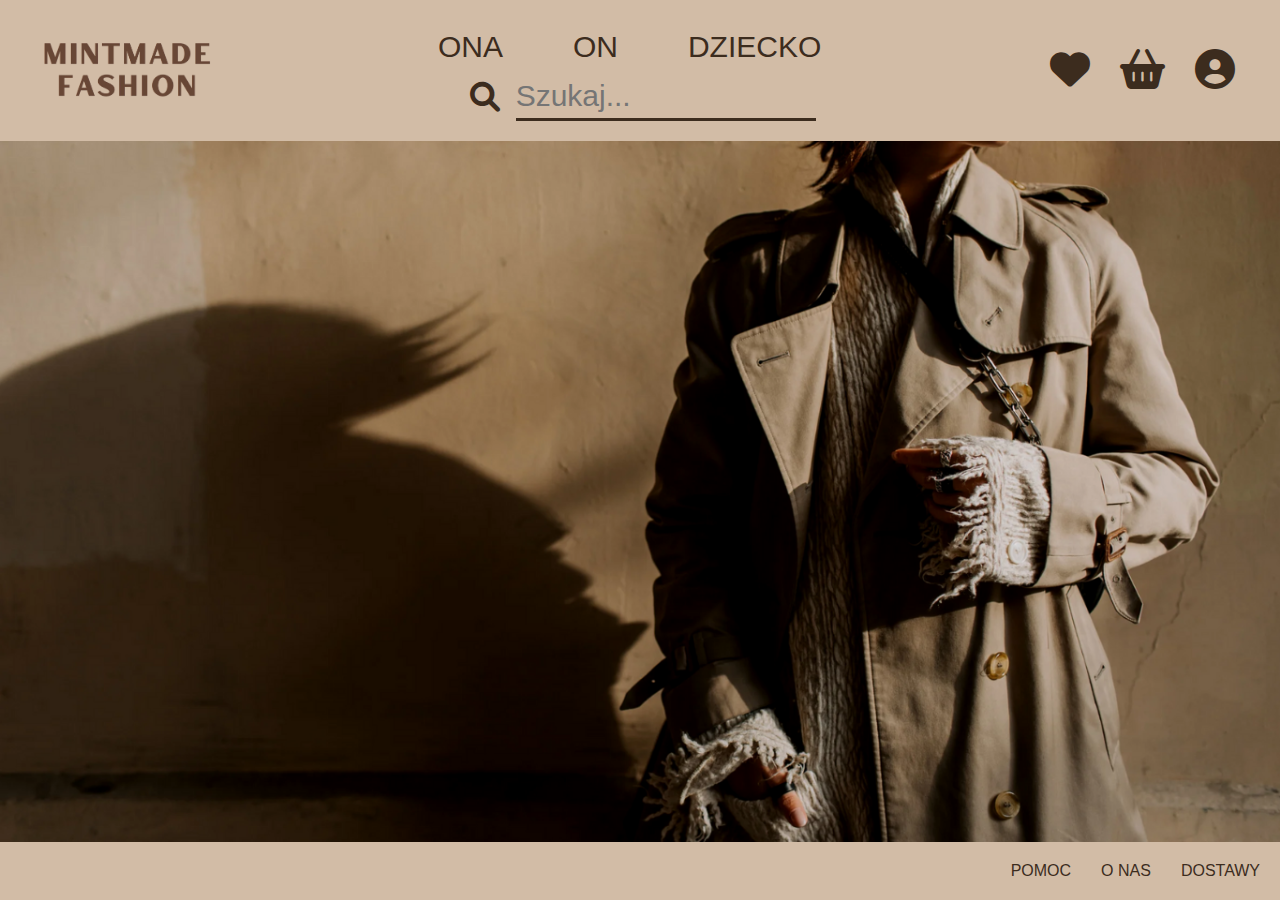
<file: GraphicalUserInterfaces/sites/index.html>
<!DOCTYPE html>
<html lang="pl">
  <head>
    <meta charset="UTF-8" />
    <meta name="viewport" content="width=device-width, initial-scale=1.0" />
    <title>Mintmade Fashion</title>
    <link rel="stylesheet" href="../styles/index_styles.css" />
    <script src="../scripts/load_header_and_footer.js" defer></script>
  </head>
  <body>
    <div id="header-container"></div>
    <main class="main"></main>
    <div id="footer-container"></div>
  </body>
</html>
</file>
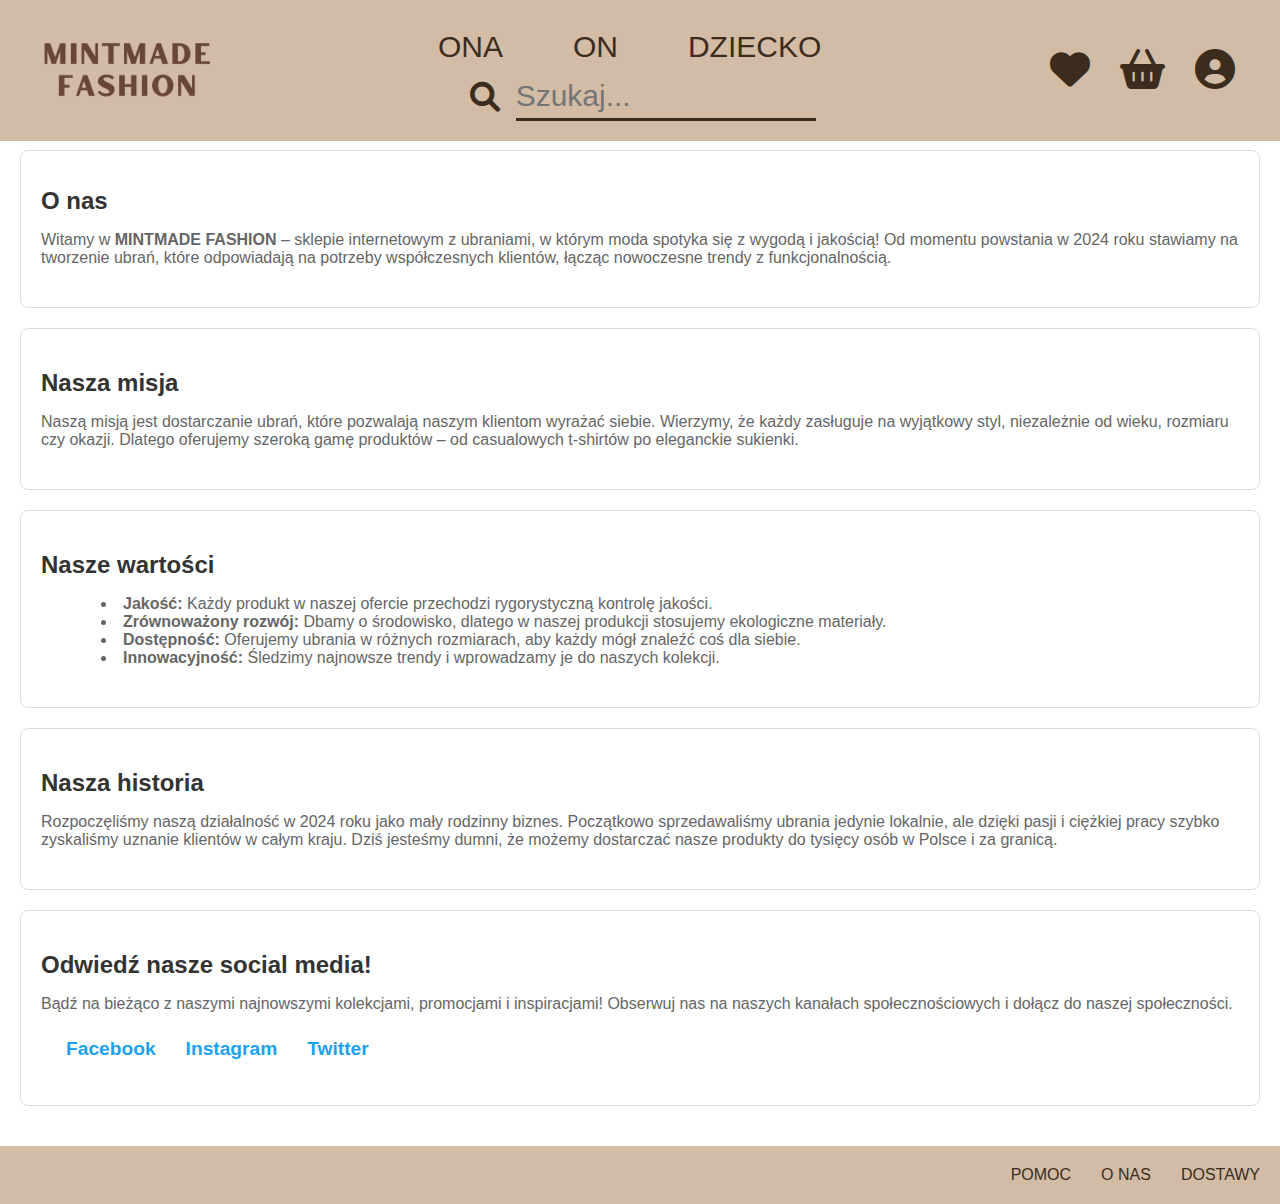
<file: GraphicalUserInterfaces/sites/about_us.html>
<!DOCTYPE html>
<html lang="pl">
  <head>
    <meta charset="UTF-8" />
    <meta name="viewport" content="width=device-width, initial-scale=1.0" />
    <title>O nas - Sklep z Ubraniami</title>
    <script src="../scripts/load_header_and_footer.js" defer></script>
    <link rel="stylesheet" href="../styles/about_us_styles.css" />
  </head>
  <body>
    <div id="header-container"></div>

    <main>
      <section class="about">
        <h1>O nas</h1>
        <p>
          Witamy w <strong>MINTMADE FASHION</strong> – sklepie internetowym z
          ubraniami, w którym moda spotyka się z wygodą i jakością! Od momentu
          powstania w 2024 roku stawiamy na tworzenie ubrań, które odpowiadają
          na potrzeby współczesnych klientów, łącząc nowoczesne trendy z
          funkcjonalnością.
        </p>
      </section>

      <section class="our-mission">
        <h2>Nasza misja</h2>
        <p>
          Naszą misją jest dostarczanie ubrań, które pozwalają naszym klientom
          wyrażać siebie. Wierzymy, że każdy zasługuje na wyjątkowy styl,
          niezależnie od wieku, rozmiaru czy okazji. Dlatego oferujemy szeroką
          gamę produktów – od casualowych t-shirtów po eleganckie sukienki.
        </p>
      </section>

      <section class="values">
        <h2>Nasze wartości</h2>
        <ul>
          <li>
            <strong>Jakość:</strong> Każdy produkt w naszej ofercie przechodzi
            rygorystyczną kontrolę jakości.
          </li>
          <li>
            <strong>Zrównoważony rozwój:</strong> Dbamy o środowisko, dlatego w
            naszej produkcji stosujemy ekologiczne materiały.
          </li>
          <li>
            <strong>Dostępność:</strong> Oferujemy ubrania w różnych rozmiarach,
            aby każdy mógł znaleźć coś dla siebie.
          </li>
          <li>
            <strong>Innowacyjność:</strong> Śledzimy najnowsze trendy i
            wprowadzamy je do naszych kolekcji.
          </li>
        </ul>
      </section>

      <section class="our-story">
        <h2>Nasza historia</h2>
        <p>
          Rozpoczęliśmy naszą działalność w 2024 roku jako mały rodzinny biznes.
          Początkowo sprzedawaliśmy ubrania jedynie lokalnie, ale dzięki pasji i
          ciężkiej pracy szybko zyskaliśmy uznanie klientów w całym kraju. Dziś
          jesteśmy dumni, że możemy dostarczać nasze produkty do tysięcy osób w
          Polsce i za granicą.
        </p>
      </section>

      <section class="call-to-action">
        <h2>Odwiedź nasze social media!</h2>
        <p>
          Bądź na bieżąco z naszymi najnowszymi kolekcjami, promocjami i
          inspiracjami! Obserwuj nas na naszych kanałach społecznościowych i
          dołącz do naszej społeczności.
        </p>
        <ul class="social-links">
          <li>
            <a
              href="https://facebook.com"
              target="_blank"
              rel="noopener noreferrer"
              >Facebook</a
            >
          </li>
          <li>
            <a
              href="https://instagram.com"
              target="_blank"
              rel="noopener noreferrer"
              >Instagram</a
            >
          </li>
          <li>
            <a
              href="https://twitter.com"
              target="_blank"
              rel="noopener noreferrer"
              >Twitter</a
            >
          </li>
        </ul>
      </section>
    </main>

    <div id="footer-container"></div>
  </body>
</html>
</file>
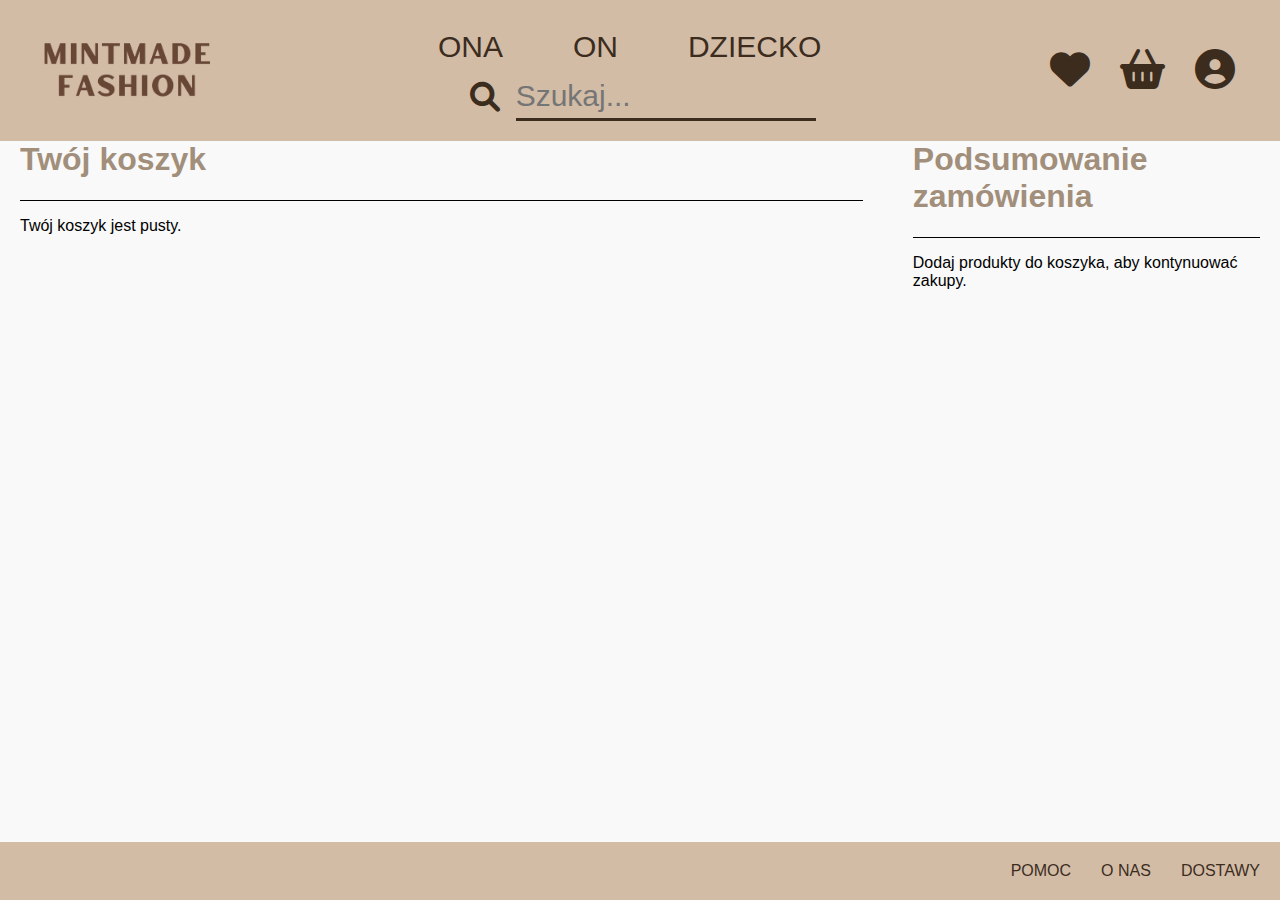
<file: GraphicalUserInterfaces/sites/cart.html>
<!DOCTYPE html>
<html lang="en">
  <head>
    <meta charset="UTF-8" />
    <meta name="viewport" content="width=device-width, initial-scale=1.0" />
    <title>Mintmade Fashion</title>
    <link rel="stylesheet" href="../styles/cart.css" />
    <script src="../scripts/load_header_and_footer.js" defer></script>
    <script src="../scripts/cart.js" defer></script>
  </head>
  <body>
    <div id="header-container"></div>
    <main class="cart">
      <div class="cart-items-container">
        <h1>Twój koszyk</h1>
        <div id="cart-items"></div>
      </div>
      <div class="cart-summary-container">
        <h1>Podsumowanie zamówienia</h1>
        <div id="cart-total"></div>
        <div id="cart-summary"></div>
        <button id="checkout-button">Przejdź do kasy</button>
      </div>
    </main>
    
    <div id="footer-container"></div>
  </body>
</html>
</file>
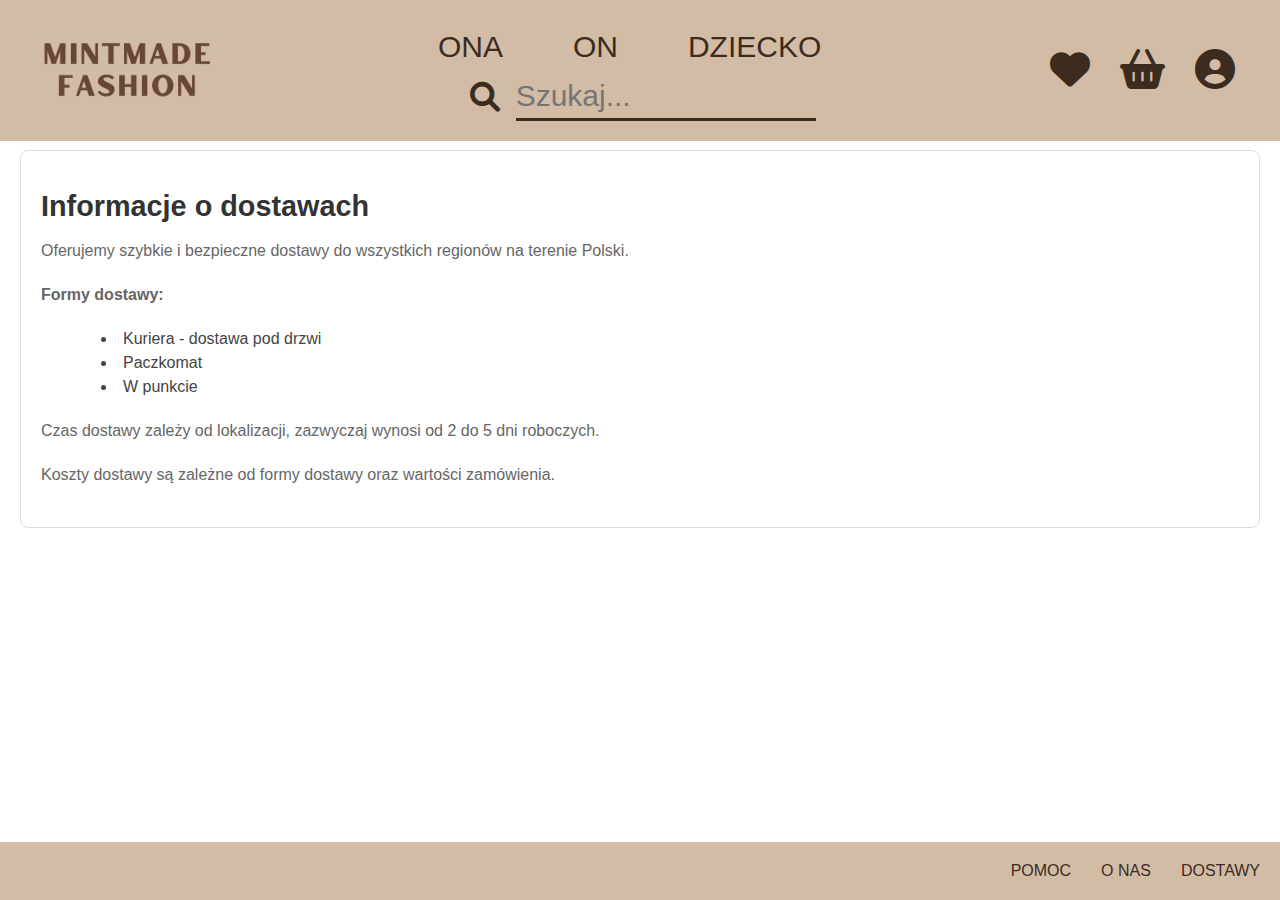
<file: GraphicalUserInterfaces/sites/delivery.html>
<!DOCTYPE html>
<html lang="pl">
  <head>
    <meta charset="UTF-8" />
    <meta name="viewport" content="width=device-width, initial-scale=1.0" />
    <title>Dostawy - Sklep z Ubraniami</title>
    <script src="../scripts/load_header_and_footer.js" defer></script>
    <link rel="stylesheet" href="../styles/delivery_styles.css" />
  </head>
  <body>
    <div id="header-container"></div>

    <main>
      <section class="delivery-info">
        <h1>Informacje o dostawach</h1>
        <p>
          Oferujemy szybkie i bezpieczne dostawy do wszystkich regionów na
          terenie Polski.
        </p>
        <p><strong>Formy dostawy:</strong></p>
        <ul>
          <li>Kuriera - dostawa pod drzwi</li>
          <li>Paczkomat</li>
          <li>W punkcie</li>
        </ul>
        <p>
          Czas dostawy zależy od lokalizacji, zazwyczaj wynosi od 2 do 5 dni
          roboczych.
        </p>
        <p>
          Koszty dostawy są zależne od formy dostawy oraz wartości zamówienia.
        </p>
      </section>
    </main>

    <div id="footer-container">
      <ul>
        <li><a href="/about_us.html">O nas</a></li>
        <li><a href="/delivery.html">Dostawy</a></li>
      </ul>
    </div>
  </body>
</html>
</file>
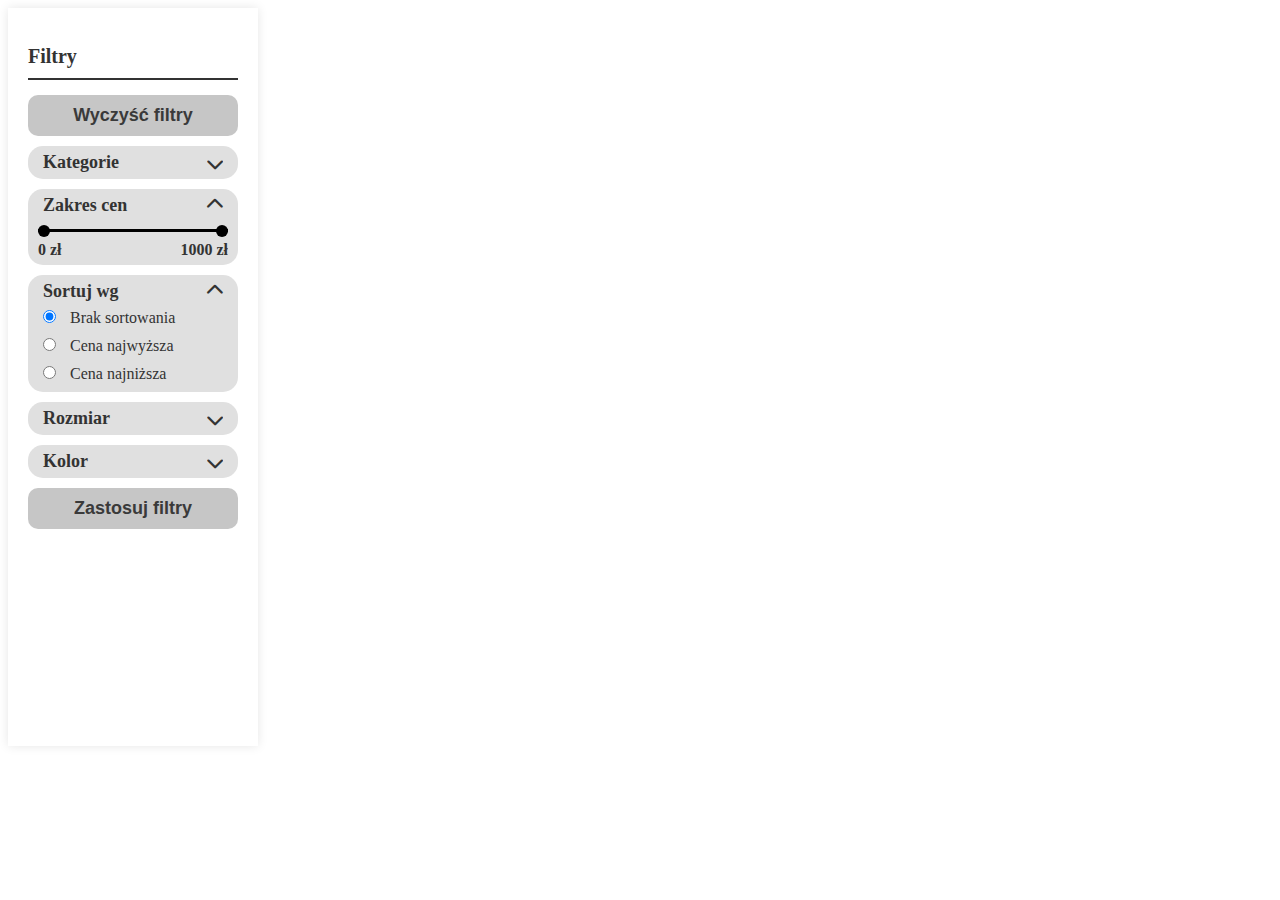
<file: GraphicalUserInterfaces/sites/filters.html>
<!DOCTYPE html>
<html lang="pl">
  <head>
    <link
      rel="stylesheet"
      href="https://cdnjs.cloudflare.com/ajax/libs/font-awesome/6.0.0-beta3/css/all.min.css"
    />
    <link rel="stylesheet" href="../styles/filters_styles.css" />
  </head>

  <!-- Menu boczne z filtrami -->
  <aside class="sidebar">
    <h2>Filtry</h2>

    <!-- Przycisk Wyczyść filtry -->
    <button class="clear-btn" id="clear-filters-btn">Wyczyść filtry</button>

    <div class="filter-section collapsed">
      <h3>Kategorie</h3>
      <div class="filter-content">
        <!-- Opcje wyboru preferencji -->
        <label
          ><input
            type="radio"
            class="filter-radio"
            name="category"
            value="none"
            checked
          />
          Brak preferencji</label
        >
        <label
          ><input
            type="radio"
            class="filter-radio"
            name="category"
            value="ona"
          />
          ONA</label
        >
        <label
          ><input
            type="radio"
            class="filter-radio"
            name="category"
            value="on"
          />
          ON</label
        >
        <label
          ><input
            type="radio"
            class="filter-radio"
            name="category"
            value="dziecko"
          />
          DZIECKO</label
        >

        <!-- Dynamiczny kontener na kategorie -->
        <div id="dynamic-category-content" class="dynamic-category"></div>
      </div>
    </div>

    <div class="filter-section">
      <h3>Zakres cen</h3>
      <div class="filter-content">
        <div class="price-slider">
          <input
            type="range"
            id="price-min"
            min="0"
            max="1000"
            value="0"
            step="5"
          />
          <input
            type="range"
            id="price-max"
            min="0"
            max="1000"
            value="1000"
            step="5"
          />
        </div>
        <div class="price-values">
          <span id="min-value">0 zł</span>
          <span id="max-value">1000 zł</span>
        </div>
      </div>
    </div>

    <div class="filter-section">
      <h3>Sortuj wg</h3>
      <div class="filter-content">
        <label
          ><input
            type="radio"
            name="sort"
            class="filter-radio"
            id="no-sort"
            checked
          />
          Brak sortowania</label
        >
        <label
          ><input
            type="radio"
            name="sort"
            class="filter-radio"
            id="high-to-low"
          />
          Cena najwyższa</label
        >
        <label
          ><input
            type="radio"
            name="sort"
            class="filter-radio"
            id="low-to-high"
          />
          Cena najniższa</label
        >
      </div>
    </div>

    <div id="size-unroll", class="filter-section collapsed">
      <h3>Rozmiar</h3>
      <div class="filter-content">
        <label
          ><input type="checkbox" class="filter-checkbox" name="size" />
          XS</label
        >
        <label
          ><input type="checkbox" class="filter-checkbox" name="size" />
          S</label
        >
        <label
          ><input type="checkbox" class="filter-checkbox" name="size" />
          M</label
        >
        <label
          ><input type="checkbox" class="filter-checkbox" name="size" />
          L</label
        >
        <label
          ><input type="checkbox" class="filter-checkbox" name="size" />
          XL</label
        >
        <label
          ><input type="checkbox" class="filter-checkbox" name="size" />
          XXL</label
        >

        <div class="shoe-size-label">
          <h4>Rozmiary butów:</h4>
        </div>
        <label>
          <input type="checkbox" class="filter-checkbox" name="size" />
          36
        </label>
        <label>
          <input type="checkbox" class="filter-checkbox" name="size" />
          37
        </label>
        <label>
          <input type="checkbox" class="filter-checkbox" name="size" />
          38
        </label>
        <label>
          <input type="checkbox" class="filter-checkbox" name="size" />
          39
        </label>
        <label>
          <input type="checkbox" class="filter-checkbox" name="size" />
          40
        </label>
        <label>
          <input type="checkbox" class="filter-checkbox" name="size" />
          41
        </label>
        <label>
          <input type="checkbox" class="filter-checkbox" name="size" />
          42
        </label>
        <label>
          <input type="checkbox" class="filter-checkbox" name="size" />
          43
        </label>
        <label>
          <input type="checkbox" class="filter-checkbox" name="size" />
          44
        </label>
        <label>
          <input type="checkbox" class="filter-checkbox" name="size" />
          45
        </label>
        <label>
          <input type="checkbox" class="filter-checkbox" name="size" />
          46
        </label>
      </div>
    </div>

    <div id="color-unroll", class="filter-section collapsed">
      <h3>Kolor</h3>
      <div id="filter-section-colors" , class="filter-content">
        <!--Tutaj sa kolory wczytywane z colorMap-->
      </div>
    </div>
    <!-- Przycisk zastosuj -->
    <button class="apply-btn">Zastosuj filtry</button>
  </aside>

  <script src="../scripts/filters_script.js"></script>
</html>
</file>
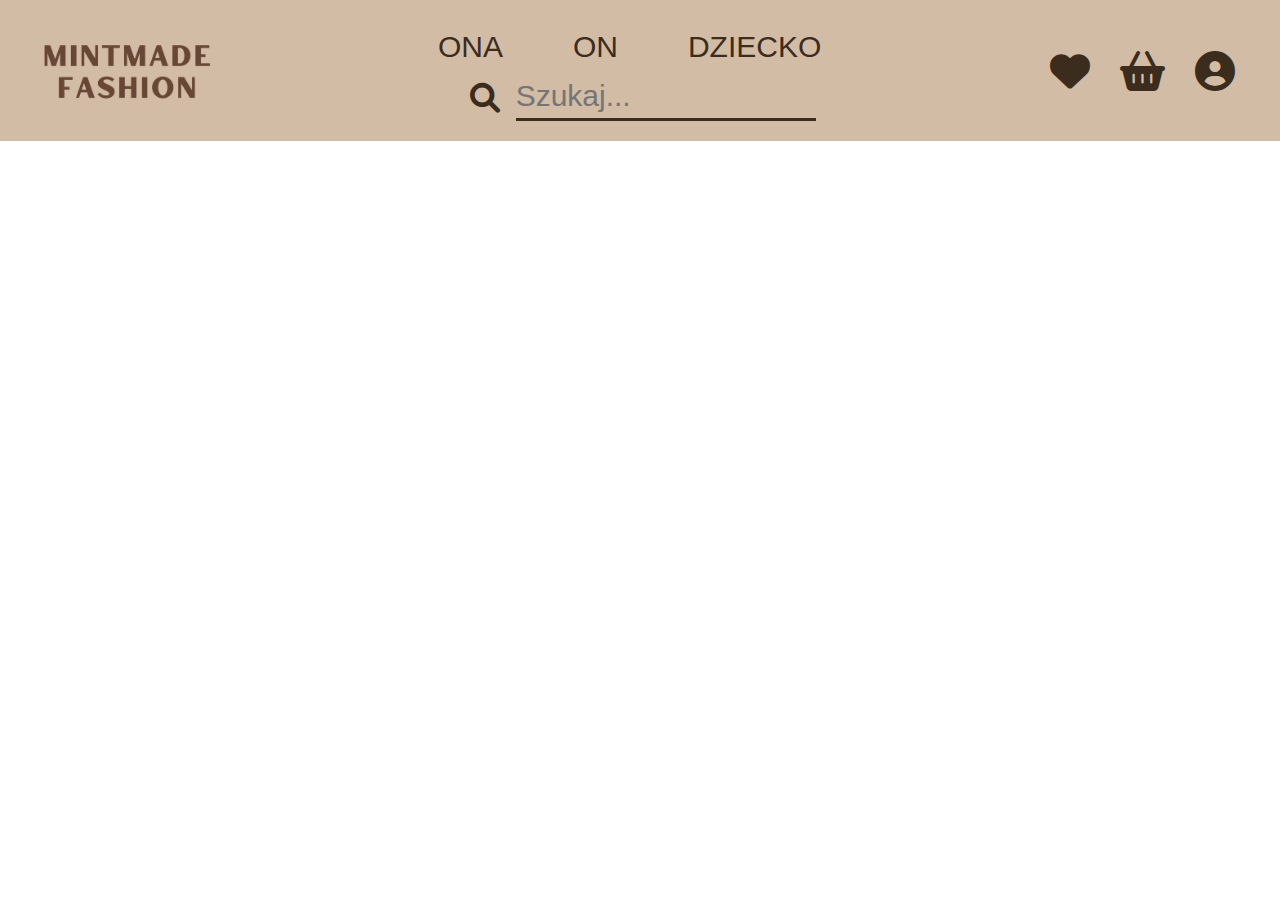
<file: GraphicalUserInterfaces/sites/header.html>
<head>
  <link
    rel="stylesheet"
    href="https://cdnjs.cloudflare.com/ajax/libs/font-awesome/6.0.0-beta3/css/all.min.css"
  />
  <link rel="stylesheet" href="../styles/header_styles.css" />
</head>
<body>
  <header class="header">
    <div class="logo">
      <a href="../sites/index.html">
        <img src="../img/logo.png" alt="Mintmade Fashion Logo" />
      </a>
    </div>
    <nav class="nav">
      <div id="middle-part">
        <ul class="menu"></ul>
        <!-- Pasek wyszukiwania obok kategorii DZIECKO -->
        <li class="search-bar">
          <button id="search-button">
            <i class="fa-solid fa-magnifying-glass"></i>
          </button>
          <input type="text" id="search-input" placeholder="Szukaj..."/>
        </li>
      </div>
    </nav>
    <div class="icons">
      <a href="../sites/profile.html#watchlist" aria-label="Ulubione">
        <span><i class="fa-solid fa-heart"></i></span>
      </a>
      <a href="../sites/cart.html" aria-label="Koszyk" class="cart-icon">
        <span>
          <i class="fa-solid fa-basket-shopping"></i>
          <span class="cart-count">0</span>
        </span>
      </a>

      <!-- Ikona użytkownika (przycisk) z rozwijanym menu -->
      <span class="user-icon">
        <i class="fa-solid fa-circle-user"></i>
        <div class="user-dropdown">
          <ul>
            <li>ZALOGUJ</li>
            <li>ZAREJESTRUJ</li>
            <li style="display: none" id="profile">PROFIL</li>
            <li style="display: none" id="logout">WYLOGUJ</li>
          </ul>
        </div>
      </span>
    </div>
  </header>

  <!-- Popup logowania -->
  <div id="login-popup" class="popup">
    <div class="popup-content">
      <button class="close-btn" id="close-login-popup">&times;</button>
      <h2>Zaloguj się</h2>
      <form id="login-form">
        <label for="login-email">Email</label>
        <input
          type="text"
          id="login-email"
          placeholder="Wpisz swój email"
        />
        <label for="login-password">Hasło</label>
        <div class="password-container">
          <input
            type="password"
            id="login-password"
            placeholder="Wpisz hasło"
          />
        </div>
        <button type="submit">Zaloguj</button>
      </form>
    </div>
  </div>

  <!-- Popup rejestracji -->
  <div id="register-popup" class="popup">
    <div class="popup-content">
      <button class="close-btn" id="close-register-popup">&times;</button>
      <h2>Zarejestruj się</h2>
      <form id="register-form">
        <label for="register-email">Email</label>
        <input
          type="text"
          id="register-email"
          placeholder="Wpisz swój email"
        />

        <label for="register-password">Hasło</label>
        <div class="password-container">
          <input
            type="password"
            id="register-password"
            placeholder="Wpisz hasło"
          />
        </div>

        <label for="register-confirm-password">Powtórz hasło</label>
        <input
          type="password"
          id="register-confirm-password"
          placeholder="Powtórz hasło"
        />

        <label for="register-first-name">Imię</label>
        <input
          type="text"
          id="register-first-name"
          placeholder="Wpisz swoje imię"
        />
        <label for="register-last-name">Nazwisko</label>
        <input
          type="text"
          id="register-last-name"
          placeholder="Wpisz swoje nazwisko"
        />

        <label for="register-address">Adres</label>
        <input
          type="text"
          id="register-address"
          placeholder="Wpisz swój adres"
        />

        <label for="register-city">Miasto</label>
        <input
          type="text"
          id="register-city"
          placeholder="Wpisz swoje miasto"
        />

        <label for="register-zipcode">Kod pocztowy</label>
        <input
          type="text"
          id="register-zipcode"
          placeholder="Wpisz kod pocztowy"
        />

        <button type="submit">Zarejestruj się</button>
      </form>
    </div>
  </div>

  <script src="../scripts/header_script.js"></script>
</body>
</file>
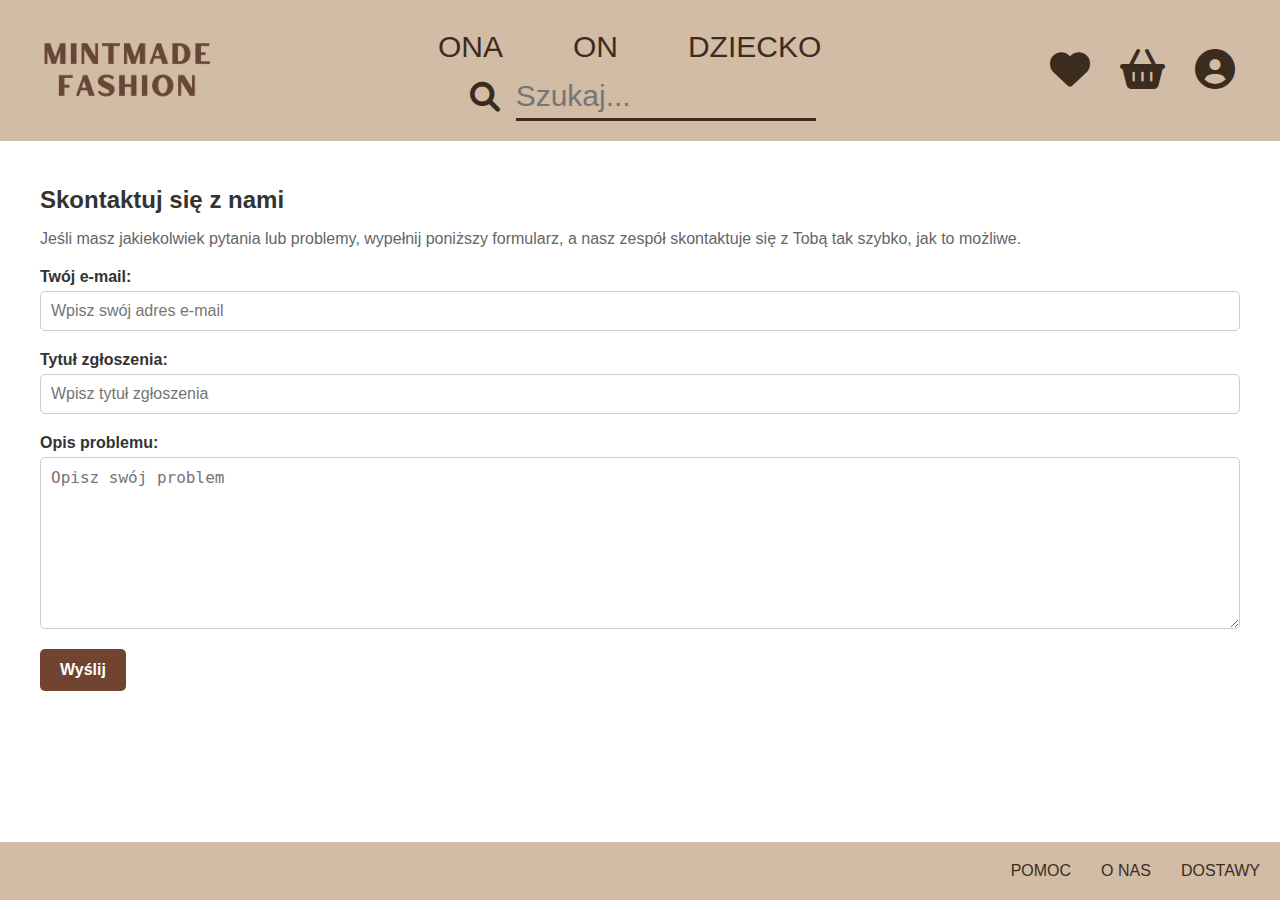
<file: GraphicalUserInterfaces/sites/help_page.html>
<!DOCTYPE html>
<html lang="pl">
  <head>
    <meta charset="UTF-8" />
    <meta name="viewport" content="width=device-width, initial-scale=1.0" />
    <title>Pomoc - Sklep z Ubraniami</title>
    <script src="../scripts/load_header_and_footer.js" defer></script>
    <link rel="stylesheet" href="../styles/help_page_styles.css" />
  </head>
  <body>
    <div id="header-container"></div>

    <main>
      <section class="help">
        <h1>Skontaktuj się z nami</h1>
        <p>
          Jeśli masz jakiekolwiek pytania lub problemy, wypełnij poniższy
          formularz, a nasz zespół skontaktuje się z Tobą tak szybko, jak to
          możliwe.
        </p>

        <form id="contact-form">
          <div class="form-group">
            <label for="email">Twój e-mail:</label>
            <input
              type="email"
              id="email"
              name="email"
              required
              placeholder="Wpisz swój adres e-mail"
            />
          </div>

          <div class="form-group">
            <label for="subject">Tytuł zgłoszenia:</label>
            <input
              type="text"
              id="subject"
              name="subject"
              required
              placeholder="Wpisz tytuł zgłoszenia"
            />
          </div>

          <div class="form-group">
            <label for="problem-description">Opis problemu:</label>
            <textarea
              id="problem-description"
              name="problem_description"
              required
              placeholder="Opisz swój problem"
              rows="6"
            ></textarea>
          </div>

          <div class="form-group">
            <button type="submit" class="submit-btn">Wyślij</button>
          </div>
        </form>

        <!-- Komunikat o wysłaniu -->
        <div
          id="confirmation-message"
          class="confirmation-message"
          style="display: none"
        >
          Zgłoszenie zostało wysłane. Dziękujemy za kontakt!
          <br />
          <a href="./index.html" class="go-home-link">Wróć na stronę główną</a>
        </div>
      </section>
    </main>

    <div id="footer-container"></div>

    <script src="../scripts/help_page_script.js"></script>
  </body>
</html>
</file>
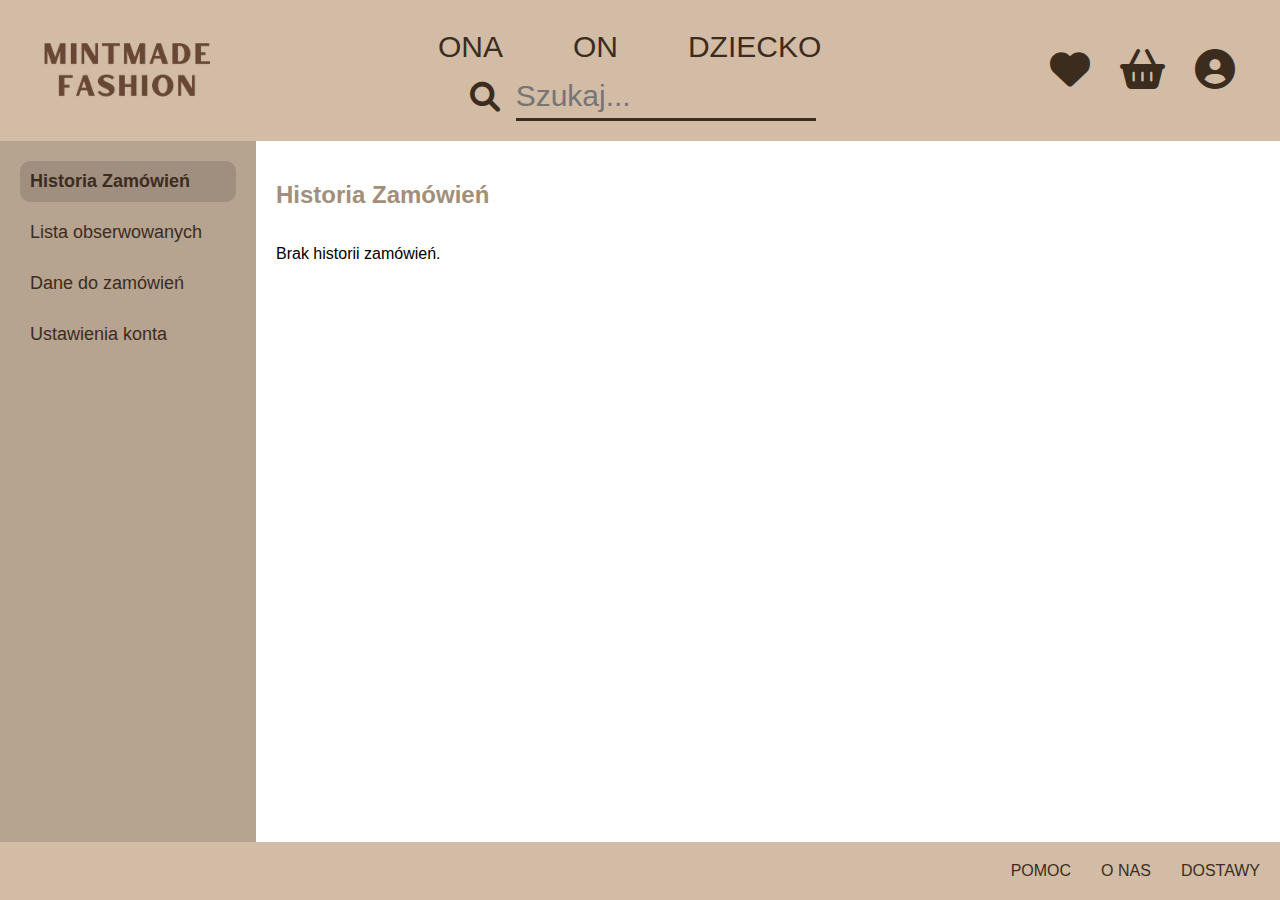
<file: GraphicalUserInterfaces/sites/profile.html>
<!DOCTYPE html>
<html lang="en">
<head>
  <meta charset="UTF-8">
  <meta name="viewport" content="width=device-width, initial-scale=1.0">
  <title>Profile - Mintmade Fashion</title>
  <link
  rel="stylesheet"
  href="https://cdnjs.cloudflare.com/ajax/libs/font-awesome/6.0.0-beta3/css/all.min.css"
/>
<link rel="stylesheet" href="../styles/profile_styles.css" />
<script src="../scripts/load_header_and_footer.js" defer></script>
</head>
<body>
  <div id="header-container"></div>
    <main class="profile-main">
    <div class="profile-sidebar">
      <button class="profile-btn" data-section="order-history">Historia Zamówień</button>
      <button class="profile-btn" data-section="watchlist">Lista obserwowanych</button>
      <button class="profile-btn" data-section="order-details">Dane do zamówień</button>
      <button class="profile-btn" data-section="account-settings">Ustawienia konta</button>
    </div>
    <div class="profile-content">
        <div id="order-history" class="profile-section">
            <h2>Historia Zamówień</h2>
            <div id="order-history-content">
            </div>
        </div>
        <div id="watchlist" class="profile-section">
          <h2>Lista obserwowanych</h2>
          <div id="watchlist-content"></div>
        </div>
        <div id="order-details" class="profile-section">
          <h2>Dane do zamówienia</h2>
          <form id="order-details-form">
            <label for="address">Adres:</label>
            <input type="text" id="address" value="">
        
            <label for="city">Miasto:</label>
            <input type="text" id="city" value="">
        
            <label for="zipcode">Kod pocztowy:</label>
            <input type="text" id="zipcode" value="">
        
            <button type="submit">Zapisz zmiany</button>
          </form>
        </div>
        <div id="account-settings" class="profile-section">
          <h2>Ustawienia konta</h2>
          <form id="account-settings-form">
            <label for="first-name">Imię:</label>
            <input type="text" id="first-name" value="">
        
            <label for="last-name">Nazwisko:</label>
            <input type="text" id="last-name" value="">
        
            <label for="password">Hasło:</label>
            <input type="password" id="password" value="">
        
            <button type="submit">Zapisz zmiany</button>
          </form>
        </div>
      </div>
  </main>

  <div id="footer-container"></div>
  <script src="../scripts/profile.js"></script>
</body>
</html>
</file>
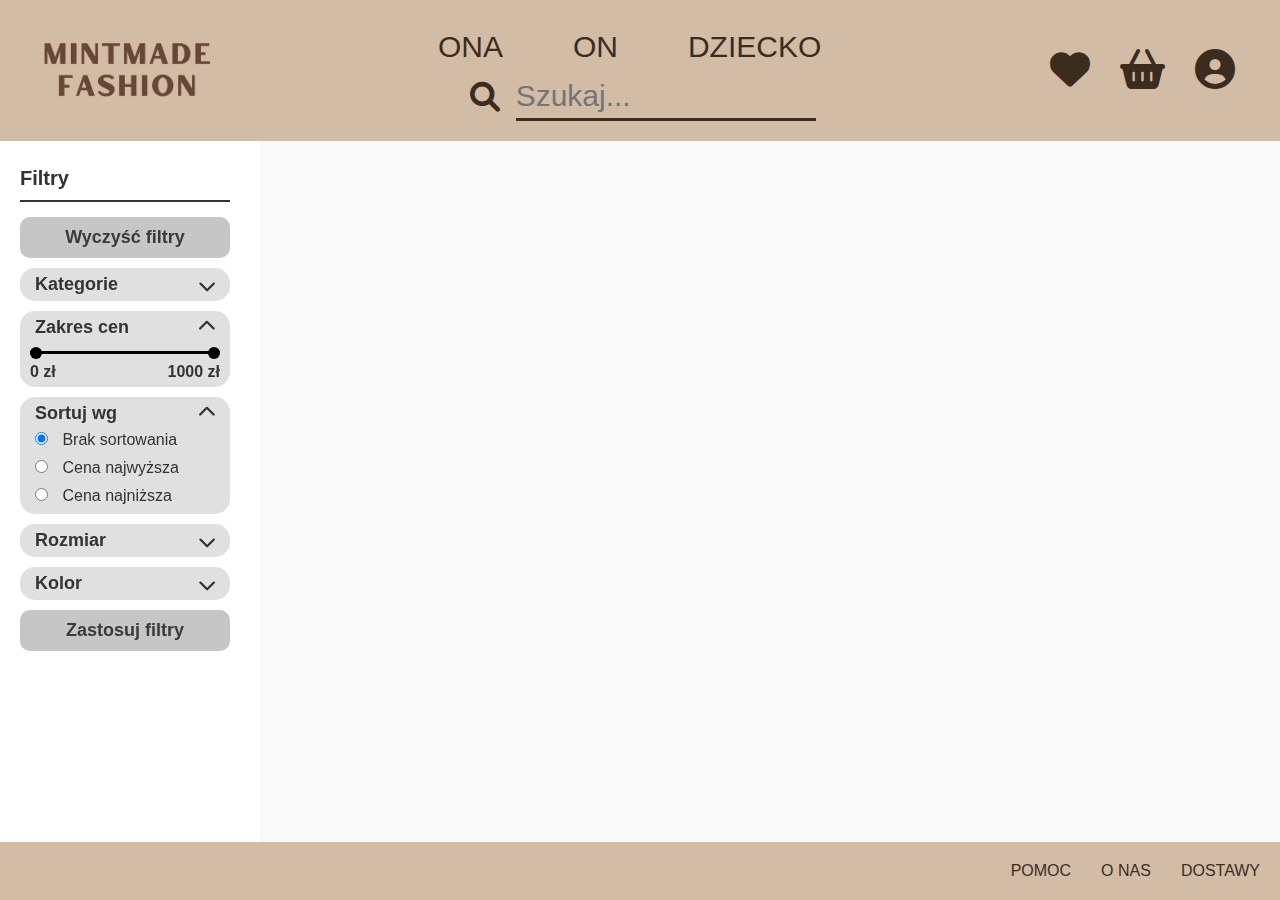
<file: GraphicalUserInterfaces/sites/searching.html>
<!DOCTYPE html>
<html>
  <head>
    <title>Mintmade Fashion</title>
    <script src="../scripts/load_header_and_footer.js" defer></script>
    <script src="../scripts/load_filters.js" defer></script>
    <link rel="stylesheet" href="../styles/searching_styles.css" />
  </head>
  <body>
    <div id="header-container"></div>

    <main class="main">
      <span id="filters-container"></span>

      <span id="tiles"></span>
    </main>
    <div id="footer-container"></div>

    <script src="../scripts/searching_script.js" defer></script>
  </body>
</html>
</file>
<file: GraphicalUserInterfaces/styles/index_styles.css>
html,
body {
  height: 100%; /* Ustawienie pełnej wysokości */
  overflow: hidden; /* Ukrycie pasków przewijania */
}

.main {
  background-image: url("../img/home_background.png");
  background-size: cover;
  background-position: center;
  flex-grow: 1; /* Umożliwia rozciąganie zawartości */
  display: flex;
  align-items: center;
  justify-content: center;
  height: 100%; /* Wysokość wypełnia pozostałą przestrzeń */
}
</file>
<file: GraphicalUserInterfaces/styles/cart.css>
/* styles/cart.css */

/* General Styles */
body {
  font-family: Arial, sans-serif;
  margin: 0;
  padding: 0;
  background-color: #f8f9fa;
}

main.cart {
  margin-top: 100px;
  padding: 20px;
  display: flex;
  justify-content: space-between;
  padding: 20px;
  background-color: #f9f9f9;
  font-size: 16px;
  flex-grow: 1;
}

.cart-items-container{
  width: 68%;
}
.cart-summary-container {
  width: 28%;
}

/* Cart Item Styles */
.cart-item {
  display: flex;
  padding: 15px 0;
  border-bottom: 1px solid #acacac;
}

.cart-item-image {
  width: 100px;
  height: 100px;
  object-fit: cover;
  margin-right: 20px;
}

.cart-item-info {
  flex: 1;
}

.cart-item-info h3 {
  margin: 0 0 10px 0;
  font-size: 18px;
  color: #343a40;
}

.size-and-color {
  display: flex;
  gap: 20px;
  align-items: center;
}

.size-container, .color-container {
  margin: 0;
}

.size-container .sizes, .color-container .colors {
  display: flex;
}

.cart-item-actions {
  display: flex;
  flex-direction: row;
  align-items: center;
  gap: 20px;
}

.cart-item-actions p {
  margin: 0;
}


.cart-item h3 {
  margin: 0;
  font-size: 18px;
  color: #343a40;
  width: 30%;
}

.cart-item p {
  margin: 0;
  color: #6c757d;
}

.quantity-input {
  width: 50px;
  padding: 5px;
}

.remove-button {
  background-color: #dc3545;
  color: #ffffff;
  border: none;
  padding: 8px 12px;
  border-radius: 8px;
  cursor: pointer;
}

.remove-button:hover {
  background-color: #a71c2a;
}

/* Cart Total Styles */
#cart-total {
  border-top: 1px solid black;
  text-align: left;
  color: #343a40;
}

/* Checkout Button Styles */
#checkout-button {
  display: block;
  width: 100%;
  padding: 15px;
  background-color: #704430;
  color: #fff;
  border: none;
  border-radius: 8px;
  cursor: pointer;
  font-size: 18px;
  text-align: center;
  margin-top: 20px;
}

#checkout-button:hover {
  background-color: #40281e;
}

#cart-items{
  border-top: 1px solid black;
}

#header-container {
  position: fixed;
  top: 0;
  left: 0;
  width: 100%;
  z-index: 1000;
}

#footer-container {
  z-index: 1000;
}

.cart-item-image{
  width: 100px;
  height: 100px;
  object-fit: cover;
}

.size-container,
.color-container {
  font-size: large;
  margin: 15px 0;
  /* margin-bottom: 20%; */
}

.sizes,
.colors {
  display: flex;
  gap: 10px;
  margin-top: 5px;
}

.size {
  padding: 8px 12px;
  border: 1px solid #999;
  border-radius: 4px;
  font-size: 14px;
  transition: background-color 0.3s, color 0.3s, scale 0.3s;
  background-color: #333;
  color: #fff;
}

/* Kolory */
.color {
  width: 30px;
  height: 30px;
  border-radius: 50%;
  border: 1px solid #ccc;
  transition: scale 0.3s;
  border: 2px solid #000;
  box-shadow: 0 0 10px rgba(0, 0, 0, 0.2);
}

.cart-item-image{
  box-shadow: 0 0 10px rgba(0, 0, 0, 0.1);
  border-radius: 5px;
}

.cart-item-link{
  text-decoration: none;
  color: black;
}

.quantity {
  display: flex;
  align-items: center;
  gap: 10px;
}

.quantity button {
  width: 30px;
  height: 30px;
  background-color: #e0e0e0;
  border: none;
  border-radius: 50%;
  font-size: 16px;
  cursor: pointer;
  transition: scale 0.3s;
}

.quantity button:hover {
  scale: 1.2;
  background-color: #ccc;
}

.quantity span {
  font-weight: bold;
}

.text{
  color: black;
}
.price{
  color: black !important;
  font-size: 22px;
  font-weight: bold;
  margin: 15px 0;
}

#cart-text{
  color: black;
}
</file>
<file: GraphicalUserInterfaces/styles/filters_styles.css>
:root {
  --input-color: #faf3eb;
  --header-color: #d2bca6;
  --background-color: #a28f7b; /* Główny kolor (np. zielony) */
  --hover-text-color: black;
  --hover-background-color: #b4a492;
  --text-color: #3c2c1e;
}

/* Stylowanie bocznego menu */
.sidebar {
  color: #333;
  display: inline-block;
  box-sizing: border-box;
  width: 250px;
  background-color: white;
  padding: 20px;
  box-shadow: 0 0 10px rgba(0, 0, 0, 0.1);
  height: 82vh;
  overflow-y: auto;
}

.sidebar h2 {
  font-size: 20px;
  margin-bottom: 15px;
  border-bottom: 2px solid #333;
  padding-bottom: 10px;
}

.filter-section {
  box-sizing: border-box;
  background-color: #e0e0e0;
  border-radius: 15px;
  padding: 1px 10px;
  margin-bottom: 10px;
  transition: 0.3s ease;
}

.filter-section:hover {
  scale: 1.02;
  background-color: #d0d0d0;
}

.filter-section h3 {
  color: tx;
  font-size: 18px;
  margin: 5px;
  cursor: pointer;
  display: flex;
  justify-content: space-between;
}

.filter-section h3::after {
  content: "\f077";
  font-family: "Font Awesome 5 Free";
  transition: transform 0.3s ease;
}

.filter-section.collapsed h3::after {
  transform: rotate(180deg);
}

.filter-content {
  display: block;
  transition: max-height 0.3s ease-in-out;
  overflow: hidden;
}

.filter-section.expanded .filter-content {
  max-height: 500px; /* Ustaw odpowiednią maksymalną wysokość */
}

.filter-section.collapsed .filter-content {
  display: none;
}

.filter-section label {
  display: block;
  margin-bottom: 8px;
  font-size: 16px;
  color: #333;
}

.filter-section input[type="checkbox"],
.filter-section input[type="radio"] {
  margin-right: 10px;
}

.filter-section input[type="range"] {
  margin: 0;
  width: 100%;
}

/* Dodajemy styl do dynamicznego kontenera */
.dynamic-category {
  margin-top: 10px;
  width: 100%;
  box-sizing: border-box; /* Zapobiega zawężaniu przez padding */
  overflow: hidden; /* Zapobiega przewijaniu lub dziwnemu efektowi */
}

.dynamic-category label {
  display: block;
  margin-bottom: 5px;
}

.price-slider {
  margin: 10px 0;
  display: flex;
  justify-content: space-between;
  align-items: center;
  position: relative;
}

.price-slider input {
  position: absolute;
  pointer-events: none;
  -webkit-appearance: none; /* WebKit */
  -moz-appearance: none; /* Firefox */
  appearance: none;
  height: 3px;
  background: black;
  width: 100%; /* Ustawienie szerokości dla większej kompatybilności */
}

.price-slider input[type="range"]:nth-child(1) {
  z-index: 100;
}

.price-slider input::-webkit-slider-thumb {
  pointer-events: auto;
  -webkit-appearance: none;
  appearance: none;
  background: black;
  width: 12px;
  height: 12px;
  border-radius: 50%;
  cursor: pointer;
}

.price-slider input::-moz-range-thumb {
  pointer-events: auto;
  -moz-appearance: none; /* Firefox */
  appearance: none;
  background: black;
  width: 12px;
  height: 12px;
  border-radius: 50%;
  cursor: pointer;
}

.price-slider input::-ms-thumb {
  pointer-events: auto;
  -ms-appearance: none; /* Internet Explorer/Edge */
  appearance: none;
  background: black;
  width: 12px;
  height: 12px;
  border-radius: 50%;
  cursor: pointer;
}

.price-values {
  font-weight: bold;
  display: flex;
  justify-content: space-between;
  font-size: 16px;
  margin-top: 5px;
  margin-bottom: 5px;
}

/* Stylowanie przycisku */
.sidebar button {
  margin-bottom: 10px;
  background-color: #c6c6c6;
  color: #3a3a3a;
  border: none;
  padding: 10px 15px;
  cursor: pointer;
  width: 100%;
  border-radius: 10px;
  font-size: 18px;
  text-align: center;
  font-weight: bold;
  transition: 0.3s ease;
}

.sidebar button:hover {
  background-color: #a9a9a9;
}
</file>
<file: GraphicalUserInterfaces/styles/header_styles.css>
/* Definicja zmiennych w :root */
:root {
  --input-color: #faf3eb;
  --header-color: #d2bca6;
  --background-color: #a28f7b; /* Główny kolor (np. zielony) */
  --hover-text-color: black;
  --hover-background-color: #b4a492;
  --text-color: #3c2c1e;
}

/* Reset */
body {
  margin: 0;
  font-family: "Arial", sans-serif;
  color: var(--background-color);
  height: 100vh;
  display: flex;
  flex-direction: column;
}

/* Header */
.header {
  display: flex;
  justify-content: space-between;
  align-items: center;
  background-color: var(--header-color);
  padding: 20px 40px;
}

/* Logo */
header .logo img {
  max-height: 60px; /* Dostosowanie wysokości obrazu */
  width: auto; /* Szerokość automatyczna, aby zachować proporcje */
  transition: transform 0.2s ease; /* Dodanie animacji tła i powiększenia */
}

header .logo img:hover {
  transform: scale(1.05); /* Powiększenie obrazu po najechaniu */
}

header .nav .menu {
  list-style: none;
  display: flex;
  gap: 30px;
  margin: 0;
  padding: 0;
}

header .menu-item {
  position: relative;
  padding: 10px 20px;
  border-radius: 20px 20px 0 0; /* Zaokrąglenie tylko na górze */
  transition: background-color 0.3s ease;
  color: var(--text-color);
}

header .menu-item a {
  text-decoration: none;
  color: var(--text-color);
  font-size: 30px;
}

header .menu-item:hover {
  background-color: var(--hover-background-color);
}

header .menu-item:hover > a {
  font-weight: bold; /* Pogrubienie tekstu po najechaniu */
}

/* Animacja dla dropdown menu */
header .dropdown-menu {
  display: flex;
  opacity: 0; /* Ukrycie początkowe */
  transform: translateY(-20px); /* Początkowa pozycja */
  transition: opacity 0.3s ease, transform 0.3s ease; /* Animacja */
  position: absolute;
  top: 100%; /* Umieszczone bezpośrednio poniżej kategorii */
  left: 0;
  background-color: var(--hover-background-color); /* Dopasowane tło */
  padding: 20px;
  box-shadow: 0 4px 6px rgba(0, 0, 0, 0.1);
  border-radius: 0 20px 20px 20px;
  z-index: 100;
  min-width: 600px; /* Zwiększenie minimalnej szerokości dla całego dropdown menu */
  pointer-events: none; /* Aby dropdown nie blokował interakcji, gdy jest ukryty */
}

header .dropdown-menu hr {
  border: 0;
  border-top: 1px solid var(--text-color); /* Kolor linii */
  margin: 0 0; /* Odstęp nad i pod linią */
}

header .menu-item:hover .dropdown-menu {
  opacity: 1; /* Widoczność */
  transform: translateY(0); /* Powrót do początkowej pozycji */
  pointer-events: auto; /* Aktywacja interakcji */
}

/* Układ kolumn w dropdown menu */
header .dropdown-menu .menu-column {
  display: flex;
  flex-direction: column;
  gap: 15px; /* Zwiększenie odstępów między kategoriami */
  min-width: 150px; /* Zwiększenie minimalnej szerokości każdej kolumny */
  flex-grow: 1; /* Sprawia, że kolumny mogą się rozszerzać, aby wypełnić dostępną przestrzeń */
}

header .dropdown-menu h3 {
  margin-top: 0;
  margin-bottom: 10px;
  font-size: 18px; /* Zwiększenie rozmiaru czcionki */
  text-transform: uppercase;
  font-weight: bold;
}

header .dropdown-menu ul {
  list-style: none;
  padding: 0;
  margin: 0;
}

header .dropdown-menu li {
  margin-bottom: 8px; /* Zwiększenie odstępu */
  font-size: 16px; /* Zwiększenie rozmiaru czcionki */
  transition: transform 0.3s ease; /* Animacja dla unoszenia */
}

/* Efekt unoszenia dla elementów w dropdown */
header .dropdown-menu li:hover {
  color: var(--hover-text-color);
  font-weight: bold;
  transform: translateY(-2px); /* Uniesienie elementu */
}

header .icons {
  display: flex;
  color: var(--text-color);
  align-items: center; /* Wyrównanie ikon w pionie */
  gap: 20px;
  font-size: 40px;
  transition: transform 0.2s ease; /* Dodanie animacji tła i powiększenia */
}

/* Styl dla linków */
header .icons a {
  padding: 5px;
  text-decoration: none; /* Usunięcie podkreślenia */
  color: inherit; /* Zachowanie domyślnego koloru */
}

header .icons a:hover {
  color: var(--hover-text-color);
  transform: scale(1.05);
}

/* Dla stanu aktywnego (kliknięty link) */
header .icons a:active,
header .icons a:focus {
  outline: none; /* Usunięcie obramowania */
  color: inherit; /* Zachowanie koloru ikony */
}

/* Usunięcie stylu dla odwiedzonego linku */
header .icons a:visited {
  color: inherit;
}

/* Stylowanie dla ikony użytkownika */
header .user-icon {
  position: relative;
  cursor: pointer;
  padding: 5px;
  border-radius: 30px 30px 0 0;
  transition: background-color 0.2s ease; /* Dodanie animacji tła i powiększenia */
}

/* Efekt kliknięcia dla ikony użytkownika - zmiana tła */
header .user-icon.active {
  background-color: var(
    --hover-background-color
  ); /* Kolor tła przy kliknięciu */
}

header .user-icon:hover {
  transform: scale(1.05); /* Powiększenie ikony po kliknięciu */
  color: var(--hover-text-color);
}

/* Stylowanie dla dropdown menu użytkownika */
header .user-dropdown {
  display: flex;
  opacity: 0; /* Ukrycie początkowe */
  transform: translateY(-20px); /* Początkowa pozycja */
  transition: opacity 0.2s ease, transform 0.2s ease; /* Animacja */
  position: absolute;
  top: 100%; /* Umieszczone poniżej ikony */
  right: 0;
  background-color: var(--hover-background-color);
  padding: 20px;
  box-shadow: 0 4px 6px rgba(0, 0, 0, 0.1);
  border-radius: 20px 0 20px 20px;
  z-index: 100;
  min-width: 120px;
  pointer-events: none; /* Zapobieganie interakcjom, gdy jest ukryte */
}

/* Listy w menu */
header .user-dropdown ul {
  list-style: none;
  padding: 0;
  margin: 0;
}

/* Stylowanie dla pozycji menu */
header .user-dropdown li {
  margin-bottom: 8px;
  font-size: 16px;
  transition: transform 0.2s ease; /* Animacja dla unoszenia */
}

/* Efekt unoszenia dla pozycji menu */
header .user-dropdown li:hover {
  color: var(--hover-text-color);
  font-weight: bold;
  transform: translateY(-2px);
}

/* Pokazanie dropdown menu po kliknięciu na ikonę użytkownika */
header .user-icon.active .user-dropdown {
  opacity: 1; /* Pokazanie menu */
  transform: translateY(0); /* Powrót do pozycji docelowej */
  pointer-events: auto; /* Umożliwienie interakcji */
}

/* Minimalistyczny pasek wyszukiwania obok kategorii DZIECKO */
header .search-bar {
  display: flex;
  align-items: center;
  gap: 10px;
  margin-left: 20px; /* Odstęp od kategorii DZIECKO */
}

header .search-bar input {
  border: none;
  border-bottom: 3px solid var(--text-color); /* Kreska zamiast ramki */
  background-color: transparent;
  font-size: 30px;
  color: var(--text-color);
  padding: 5px 0;
  outline: none; /* Usunięcie konturu */
  width: 300px; /* Szerokość pola wyszukiwania */
}

header .search-bar button {
  background: transparent;
  border: none;
  cursor: pointer;
  font-size: 30px; /* Większa ikona lupy */
  color: var(--text-color);
  transition: transform 0.2s ease, color 0.2s ease;
}

header .search-bar button:hover {
  color: var(--hover-text-color); /* Zmiana koloru przy najechaniu */
  transform: translateY(-2px);
}

/* Ustawienie pozycji wyszukiwania obok kategorii DZIECKO */
header .nav .menu-item:last-child {
  display: flex;
  align-items: center;
}

/* Ogólne ustawienia dla popupów */
.popup {
  display: none;
  position: fixed;
  top: 0;
  left: 0;
  width: 100%;
  height: 100%;
  background-color: rgba(0, 0, 0, 0.5);
  justify-content: center;
  align-items: center;
  z-index: 1000;
}

.popup .popup-content {
  background-color: var(--header-color);
  color: var(--text-color);
  padding: 20px;
  border-radius: 8px;
  width: 90%;
  max-width: 400px;
  box-shadow: 0 4px 8px rgba(0, 0, 0, 0.2);
  box-sizing: border-box; /* Zapobiega przesuwaniu się elementów poza kontener */
  display: flex;
  flex-direction: column; /* Ustawienie układu kolumnowego */
}

.popup .close-btn {
  background: none;
  border: none;
  font-size: 24px;
  color: #333;
  cursor: pointer;
  position: absolute;
  display: flex;
  align-self: flex-end;
}

.popup h2 {
  text-align: center;
  margin-bottom: 20px;
}

/* Style dla formularza */
.popup form {
  display: flex;
  flex-direction: column;
  width: 100%; /* Ustawienie szerokości formularza na 100% */
}

.popup label {
  margin: 10px 0 5px;
  font-weight: bold;
}

.popup input {
  padding: 10px;
  margin-bottom: 15px;
  border: none;
  background-color: var(--input-color);
  border-radius: 5px;
  font-size: 14px;
  width: 100%; /* Zapewnia, że inputy będą miały pełną szerokość kontenera */
  box-sizing: border-box; /* Umożliwia prawidłowe obliczanie szerokości */
}

.popup button[type="submit"] {
  padding: 10px;
  background-color: var(--input-color);
  color: var(--text-color);
  border: none;
  border-radius: 5px;
  font-size: 16px;
  cursor: pointer;
}

.popup button[type="submit"]:hover {
  font-weight: bold;
  background-color: var(--hover-background-color);
}

/* Kontener hasła */
.popup .password-container {
  position: relative;
}

/* Reakcja na otwarcie popupu */
#login-popup:target,
#register-popup:target {
  display: flex;
}

#middle-part {
  margin-left: 40px;
  margin-right: 40px;
  display: flex; /* Ustawia Flexbox jako model układu */
  flex-wrap: wrap; /* Pozwala na zawijanie elementów do nowej linii, jeśli nie mieszczą się w szerokości */
  box-sizing: border-box; /* Zapobiega przekraczaniu szerokości przez padding */
  justify-content: center;
}

.cart-icon {
  position: relative;
}

.cart-icon .cart-count {
  position: absolute;
  top: 70%;
  right: 5%;
  background-color: red;
  color: white;
  border-radius: 50%;
  padding: 2px 6px;
  font-size: 12px;
}

.message-popup {
  position: fixed;
  top: 0;
  left: 0;
  width: 100%;
  height: 100%;
  background: rgba(0, 0, 0, 0.5);
  display: flex;
  justify-content: center;
  align-items: center;
  z-index: 1000;
}

.message-popup-content {
  background-color: var(--header-color);
  color: var(--text-color);
  padding: 20px;
  border-radius: 5px;
  text-align: center;
  box-shadow: 0 4px 6px rgba(0, 0, 0, 0.1);
}

.message-popup-content p {
  margin: 0 0 10px;
}

.message-popup-content .close-popup {
  background: #704430;
  color: white;
  border: none;
  padding: 10px 20px;
  cursor: pointer;
  border-radius: 5px;
}

.message-popup-content .close-popup:hover {
  background: #40281e;
  font-weight: bold;
}

.letter {
  color: white;
  background-color: #3c2c1e;
  position: relative;
  cursor: pointer;
  width: 30px;
  height: 30px;
  line-height: 30px;
  text-align: center;
  align-items: center;
  font-size: 25px;
  padding: 5px;
  border-radius: 50%;
  transform: translateY(-2px);
  bottom: 2px;
}
</file>
<file: GraphicalUserInterfaces/styles/profile_styles.css>
.profile-main {
    display: flex;
    height: calc(100vh - 80px); /* Adjust height based on header/footer */
  }
  
  .profile-sidebar {
    width: 20%;
    background-color: #b6a390;
    padding: 20px;
    box-sizing: border-box;
    min-width: 200px;
  }
  
  .profile-btn {
    display: block;
    width: 100%;
    padding: 10px;
    margin-bottom: 10px;
    background: none;
    border: none;
    text-align: left;
    font-size: 18px;
    cursor: pointer;
    color: var(--text-color);
    transition: background-color 0.2s ease;
    border-radius: 10px;
  }
  
  .profile-btn:hover {
    background-color: #a08f7f;
  }

  .profile-btn.active {
    background-color: #a08f7f;
    font-weight: bold;
  }
  
  .profile-content {
    width: 80%;
    padding: 20px;
    box-sizing: border-box;
  }
  
  .profile-section {
    display: none;
  }
  
  .profile-section.active {
    display: block;
  }

#order-details-form input, #account-settings-form input{
    padding: 10px;
    margin-bottom: 15px;
    border-radius: 5px;
    border: 1px solid #ccc;
    font-size: 1rem;
    width: 100%; 
    box-sizing: border-box; 
  }
  
button[type="submit"] {
    background-color: #704430; /* Kolor przycisku */
    color: #fff;
    padding: 12px 20px;
    font-size: 1rem;
    border: none;
    border-radius: 5px;
    cursor: pointer;
    font-weight: bold;
    transition: background-color 0.3s, transform 0.2s ease-in-out;
    width: auto; /* Usunięcie rozciągania przycisku na cały ekran */
    align-self: flex-start; /* Wyrównanie przycisku do lewej strony formularza */
}
  
button[type="submit"]:hover {
    font-weight: bold;
    background-color: #40281e; /* Kolor przycisku na hover */
  }

a{
  text-decoration: none;
  color: black;
}

#tiles {
  box-sizing: border-box;
  display: grid;
  grid-template-columns: repeat(auto-fill, minmax(250px, 1fr));
  gap: 10px;
  padding: 20px;
  flex-grow: 1;
}

/* Kafelek produktu */
.product-tile {
  position: relative;
  box-sizing: border-box;
  background-color: white;
  border: 1px solid #ddd;
  border-radius: 20px;
  overflow: hidden;
  box-shadow: 0 4px 8px rgba(0, 0, 0, 0.1);
  transition: transform 0.3s ease;
  display: flex;
  flex-direction: column;
  justify-content: space-between;
}

.product-tile .product-link {
  display: block; /* Umożliwia działanie linku w całym obszarze, ale zachowuje układ */
  text-decoration: none; /* Usuwa podkreślenie linku */
  color: inherit; /* Zapobiega zmianie koloru tekstu na domyślny kolor linku */
}

.product-content {
  overflow: hidden;
  display: flex;
  flex-direction: column;
}

.product-tile:hover {
  transform: translateY(-5px);
}

/* Styl dla obrazka produktu */
.product-image {
  margin: 0 auto;
  height: 250px;
  transition: transform 0.3s ease; /* Umożliwia płynne powiększenie obrazka */
}

.product-info {
  padding: 10px;
}

.product-name {
  font-size: 18px;
  font-weight: bold;
  margin: 10px 0;
  color: #333;
}

.product-price {
  font-size: 16px;
  color: #e60000;
}

#watchlist-text{
  color: #000 !important;
}
/* styles/profile.css */

/* Order History Styles */
.order {
  padding: 20px 0;
  border-bottom: 1px solid #acacac;

}

.order h3 {
  margin-top: 0;
  font-size: 20px;
  color: #343a40;
  margin-bottom: 5px;
}

.order p {
  font-size: 16px;
  color: #000!important;
  margin-bottom: 15px;
}

.order-items {
  display: flex;
  flex-direction: column;
  gap: 15px;
  margin-bottom: 15px;
}

.order-item {
  display: flex;
  align-items: center;
  gap: 20px;
  background-color: #fff;
  padding: 15px;
  border-radius: 8px;
  box-shadow: 0 2px 4px rgba(0, 0, 0, 0.1);
}

.order-item-image {
  width: 100px;
  height: 100px;
  object-fit: cover;
  border-radius: 5px;
}

.order-item-details {
  flex: 1;
}

.order-item-name {
  font-size: 18px;
  color: #343a40;
  margin: 0 0 8px 0;
}

.order-item-color,
.order-item-size {
  font-size: 14px;
  color: #6c757d;
  margin: 2px 0;
}

.order-item-summary {
  text-align: right;
}

.order-item-quantity,
.order-item-price {
  color: black !important;
  font-size: 22px;
  font-weight: bold;
  margin: 15px 0;
}

.order-total {
  font-size: 24px;
  font-weight: bold;
  color: #000 !important;
  text-align: right;
}

.size-container,
.color-container {
  font-size: large;
  margin: 15px 0;
  /* margin-bottom: 20%; */
}

.sizes,
.colors {
  display: flex;
  gap: 10px;
  margin-top: 5px;
}

.size {
  padding: 8px 12px;
  border: 1px solid #999;
  border-radius: 4px;
  font-size: 14px;
  transition: background-color 0.3s, color 0.3s, scale 0.3s;
  background-color: #333;
  color: #fff;
}

/* Kolory */
.color {
  width: 30px;
  height: 30px;
  border-radius: 50%;
  border: 1px solid #ccc;
  transition: scale 0.3s;
  border: 2px solid #000;
  box-shadow: 0 0 10px rgba(0, 0, 0, 0.2);
}

.size-and-color {
  display: flex;
  gap: 15px;
  align-items: center;
}

/* Make order-history-content scrollable */
#order-history-content {
  max-height: 70vh; /* Adjust as needed */
  overflow-y: auto;
  padding-right: 10px; /* Optional: for scrollbar spacing */
}

/* Optional: Customize scrollbar appearance */
#order-history-content::-webkit-scrollbar {
  width: 8px;
}

#order-history-content::-webkit-scrollbar-thumb {
  background-color: rgba(0, 0, 0, 0.2);
  border-radius: 4px;
}

#order-history-content::-webkit-scrollbar-thumb:hover {
  background-color: rgba(0, 0, 0, 0.4);
}

#watchlist-content {
  max-height: 68vh; /* Adjust as needed */
  overflow-y: auto;
  padding-right: 10px; /* Optional: for scrollbar spacing */
}

label{
  color: black;
  font-weight: bold;
}

#empty-text{
  color: black;
}

#profile-name{
  font-size: 24px;
  margin-left: 10px;
  color: black;
}
</file>
<file: GraphicalUserInterfaces/styles/searching_styles.css>
/* Ogólny styl dla body */
body {
  font-family: Arial, sans-serif;
  margin: 0;
  padding: 0;
  box-sizing: border-box;
  display: flex;
  flex-direction: column;
  min-height: 100vh; /* Zapewnia, że strona zawsze ma co najmniej wysokość okna */
}

/* Nagłówek */
#header-container {
  position: fixed;
  top: 0;
  left: 0;
  width: 100%;
  z-index: 1000;
}

/* Menu boczne */
#filters-container {
  margin-top: 50px;
  position: fixed;
  top: 80px; /* Odległość od góry, uwzględniając nagłówek */
  left: 0;
  z-index: 99; /* Menu ma mniejszy priorytet niż nagłówek */
  overflow-y: auto; /* Pozwala przewijać zawartość menu */
}

/* Treść strony (główna część) */
main {
  margin-top: 100px;
  margin-left: 260px;
  padding: 20px;
  background-color: #f9f9f9;
  font-size: 16px;
  flex-grow: 1;
}

/* Styl dla kafelków z produktami */
#tiles {
  margin-top: 30px;
  box-sizing: border-box;
  display: grid;
  grid-template-columns: repeat(auto-fill, minmax(250px, 1fr));
  gap: 10px;
  padding: 20px;
  flex-grow: 1;
}

/* Kafelek produktu */
.product-tile {
  color: #333;
  position: relative;
  box-sizing: border-box;
  background-color: white;
  border: 1px solid #ddd;
  border-radius: 20px;
  overflow: hidden;
  box-shadow: 0 4px 8px rgba(0, 0, 0, 0.1);
  transition: transform 0.3s ease;
  display: flex;
  flex-direction: column;
  justify-content: space-between;
}

.product-tile .product-link {
  display: block; /* Umożliwia działanie linku w całym obszarze, ale zachowuje układ */
  text-decoration: none; /* Usuwa podkreślenie linku */
  color: inherit; /* Zapobiega zmianie koloru tekstu na domyślny kolor linku */
}

.product-content {
  overflow: hidden;
  display: flex;
  flex-direction: column;
}

.product-tile:hover {
  transform: translateY(-5px);
}

.product-tile {
  position: relative;
  color: #333;
  box-sizing: border-box;
  background-color: white;
  border: 1px solid #ddd;
  border-radius: 20px;
  overflow: hidden;
  box-shadow: 0 4px 8px rgba(0, 0, 0, 0.1);
  display: flex;
  flex-direction: column;
  justify-content: space-between;
}

.image-container {
  position: relative;
  width: 100%;
  height: 250px; /* Możesz dostosować wysokość */
  overflow: hidden; /* Zapobiega wychodzeniu obrazka poza kontener */
  transition: all 0.3s ease;
}

.product-image {
  width: 100%;
  height: 100%;
  object-fit: scale-down;
}

.image-container::after {
  content: "";
  position: absolute;
  top: 0;
  left: 0;
  width: 100%;
  height: 250px;
  box-shadow: inset 0 0 60px rgba(255, 255, 255, 1);
  z-index: 1; /* Umieszczamy gradient nad obrazkiem */
}

.product-image {
  z-index: 0; /* Obrazek ma być pod gradientem */
}

.image-container:hover {
  transform: scale(1.1);
}

.product-info {
  padding: 10px;
}

.product-name {
  font-size: 18px;
  font-weight: bold;
  margin: 5px 0;
  color: #333;
}

.product-price {
  font-weight: bold;
  font-size: 25px;
  color: #e60000;
  margin: 10px 0;
}

/* Wybór koloru - kwadraciki */
.product-color {
  margin-top: 10px;
}

.product-color label {
  font-weight: bold;
}

.color-options {
  display: flex;
  gap: 8px;
  margin-top: 5px;
}

.color-option-more-colors {
  display: inline-block;
  width: 30px;
  height: 30px;
  text-align: center;
  line-height: 30px;
  font-size: 18px;
  font-weight: bold;
  color: #333;
}

.color-option {
  display: inline-block;
  width: 30px;
  height: 30px;
  border-radius: 50%;
  border: 2px solid #ddd;
}

.product-tile .product-popup {
  visibility: hidden;
  box-sizing: border-box;
  position: fixed;
  bottom: -0.1%;
  width: 100%;
  scale: 0.95;
  background-color: #f9f9f9;
  opacity: 0;
  border: 2px solid #333;
  border-radius: 15px;
  transition: opacity 0.8s ease;

  padding: 15px; /* Przestrzeń wewnątrz popupu */
  display: flex;
  flex-wrap: wrap; /* Zezwala na zawijanie elementów do nowej linii */
  gap: 5px; /* Zmniejsza odstęp między elementami */
}

/* Wyświetlanie popupu po najechaniu na kafelek */
.color-option-more-colors:hover ~ product-popup {
  visibility: visible;
  opacity: 1;
}

/* Stopka */
#footer-container {
  z-index: 100;
}

a {
  text-decoration: none;
  color: black;
}
</file>
<file: GraphicalUserInterfaces/styles/about_us_styles.css>
/* Resetowanie marginesów i paddingu */

/* Stylizowanie body */
body {
  font-family: "Arial", sans-serif;
  margin: 0;
  padding: 0;
  display: flex;
  flex-direction: column;
  min-height: 100vh;
  color: #3a3a3a; /* Kolor tekstu */
}

/* Nagłówek */
#header-container {
  position: fixed;
  top: 0;
  left: 0;
  width: 100%;
  z-index: 1000;
}

/* Stylizacja głównej sekcji */
main {
  margin-top: 130px; /* Przestrzeń dla nagłówka */
  padding: 20px;
  font-size: 16px;
  flex-grow: 1;
}

/* Stylizacja sekcji */
section {
  margin-bottom: 20px;
  padding: 20px;
  border-radius: 8px;
  border: 1px solid #ddd; /* Delikatna ramka */
}

section h1,
section h2 {
  margin-bottom: 15px;
  color: #333;
  font-size: 1.5rem;
}

section p,
section ul {
  margin-bottom: 20px;
  color: #666;
  font-size: 1rem;
}

/* Listy */
section ul {
  list-style: disc inside;
  margin-left: 20px;
}

/* Przycisk CTA */
.cta-button {
  display: inline-block;
  background-color: #704430; /* Kolor przycisku CTA */
  color: #fff;
  padding: 12px 20px;
  text-decoration: none;
  border-radius: 5px;
  font-weight: bold;
  font-size: 1rem;
  transition: background-color 0.3s, transform 0.2s ease-in-out;
}

.cta-button:hover {
  background-color: #40281e; /* Kolor przycisku CTA na hover */
  transform: translateY(-3px); /* Lekka animacja przycisku */
}

/* Linki społecznościowe */
.social-links {
  list-style: none;
  padding: 0;
  display: flex;
  gap: 20px;
  margin-top: 20px;
}

.social-links li {
  display: inline-block;
}

.social-links a {
  margin: 5px;
  text-decoration: none;
  color: #1da1f2;
  font-size: 1.2rem;
  transition: color 0.3s ease, transform 0.2s ease;
  display: inline-block;
  font-weight: bold;
}

.social-links a:hover {
  transform: translateY(-3px);
  color: #0d95e8;
  transform: translateY(-3px); /* Animacja uniesienia linku */
}

/* Stopka */
#footer-container {
  z-index: 1000;
}

/* Wyrównanie tekstu na stronie */
.text-center {
  text-align: center;
}
</file>
<file: GraphicalUserInterfaces/styles/delivery_styles.css>
/* Resetowanie marginesów i paddingu */

/* Stylizowanie body */
body {
  font-family: "Arial", sans-serif;
  margin: 0;
  padding: 0;
  display: flex;
  flex-direction: column;
  min-height: 100vh;
  color: #3a3a3a; /* Kolor tekstu */
  background-color: #fff; /* Białe tło sekcji */
}

/* Nagłówek */
#header-container {
  position: fixed;
  top: 0;
  left: 0;
  width: 100%;
  z-index: 1000;
}

/* Stylizacja głównej sekcji */
main {
  margin-top: 130px; /* Przestrzeń dla nagłówka */
  padding: 20px;
  font-size: 16px;
  flex-grow: 1;
  box-shadow: 0 2px 5px rgba(0, 0, 0, 0.1); /* Cień dla sekcji */
}

/* Stylizacja sekcji */
section {
  margin-bottom: 20px;
  padding: 20px;
  border-radius: 8px;
  border: 1px solid #ddd; /* Delikatna ramka */
}

/* Nagłówki w sekcjach */
section h1,
section h2 {
  margin-bottom: 15px;
  color: #333;
  font-size: 1.8rem;
  font-weight: bold;
}

/* Tekst w sekcjach */
section p,
section ul {
  margin-bottom: 20px;
  color: #666;
  font-size: 1rem;
  line-height: 1.5;
}

/* Listy */
section ul {
  list-style: disc inside;
  margin-left: 20px;
  color: #444;
}

/* Stopka */
#footer-container {
  z-index: 1000;
}

/* Wyrównanie tekstu na stronie */
.text-center {
  text-align: center;
}
</file>
<file: GraphicalUserInterfaces/styles/help_page_styles.css>
/* Resetowanie marginesów i paddingu */

/* Stylizowanie body */
body {
  font-family: "Arial", sans-serif;
  margin: 0;
  padding: 0;
  display: flex;
  flex-direction: column;
  min-height: 100vh;
  color: #3a3a3a; /* Kolor tekstu */
}

/* Nagłówek */
#header-container {
  position: fixed;
  top: 0;
  left: 0;
  width: 100%;
  z-index: 1000;
}

/* Stylizacja głównej sekcji */
main {
  margin-top: 130px; /* Przestrzeń dla nagłówka */
  padding: 20px;
  font-size: 16px;
  flex-grow: 1;
  background-color: #fff;
}

/* Stylizacja sekcji */
section {
  padding: 20px;
  border-radius: 10px;
  margin-bottom: 20px;
}

section h1,
section h2 {
  margin-bottom: 15px;
  color: #333;
  font-size: 1.5rem;
}

section p {
  margin-bottom: 20px;
  color: #666;
  font-size: 1rem;
}

/* Formularz */
.help form {
  display: flex;
  flex-direction: column;
  gap: 20px;
}

.form-group {
  display: flex;
  flex-direction: column;
}

.form-group label {
  font-weight: bold;
  margin-bottom: 5px;
  color: #333;
}

.form-group input,
.form-group textarea {
  padding: 10px;
  border-radius: 5px;
  border: 1px solid #ccc;
  font-size: 1rem;
  color: #333;
}

.form-group input:focus,
.form-group textarea:focus {
  outline: none;
  border-color: #704430; /* Kolor obramowania po focussie */
}

.form-group textarea {
  resize: vertical;
  min-height: 150px;
}

/* Przycisk wysyłania formularza */
.submit-btn {
  background-color: #704430; /* Kolor przycisku */
  color: #fff;
  padding: 12px 20px;
  font-size: 1rem;
  border: none;
  border-radius: 5px;
  cursor: pointer;
  font-weight: bold;
  transition: background-color 0.3s, transform 0.2s ease-in-out;
  width: auto; /* Usunięcie rozciągania przycisku na cały ekran */
  align-self: flex-start; /* Wyrównanie przycisku do lewej strony formularza */
}

.submit-btn:hover {
  background-color: #40281e; /* Kolor przycisku na hover */
  /* transform: translateY(-3px); Lekka animacja przycisku */
}

/* Stylizacja sekcji z tekstem pomocniczym */
.help p {
  margin-bottom: 20px;
  font-size: 1rem;
  color: #666;
}

/* Stopka */
#footer-container {
  z-index: 100;
}

/* Wyrównanie tekstu na stronie */
.text-center {
  text-align: center;
}

/* Stylizacja dla formularza na małych ekranach */
@media (max-width: 768px) {
  main {
    padding: 15px;
  }

  .form-group {
    gap: 10px;
  }

  .form-group label,
  .form-group input,
  .form-group textarea {
    font-size: 1rem;
  }
}

/* Komunikat o wysłaniu zgłoszenia */
.confirmation-message {
  padding: 15px;
  color: green;
  border-radius: 5px;
  font-size: 1rem;
  text-align: center;
  font-weight: bold;
}

/* Link prowadzący do strony głównej */
/* Link prowadzący do strony głównej */
.go-home-link {
  margin-top: 20px;
  display: inline-block;
  background-color: #28a745; /* Zielone tło */
  color: #fff; /* Biały tekst */
  padding: 10px 20px;
  font-weight: bold;
  text-decoration: none;
  border-radius: 5px;
  transition: background-color 0.3s, transform 0.2s ease-in-out;
}

.go-home-link:hover {
  background-color: #218838; /* Ciemniejszy zielony kolor na hover */
}
</file>
